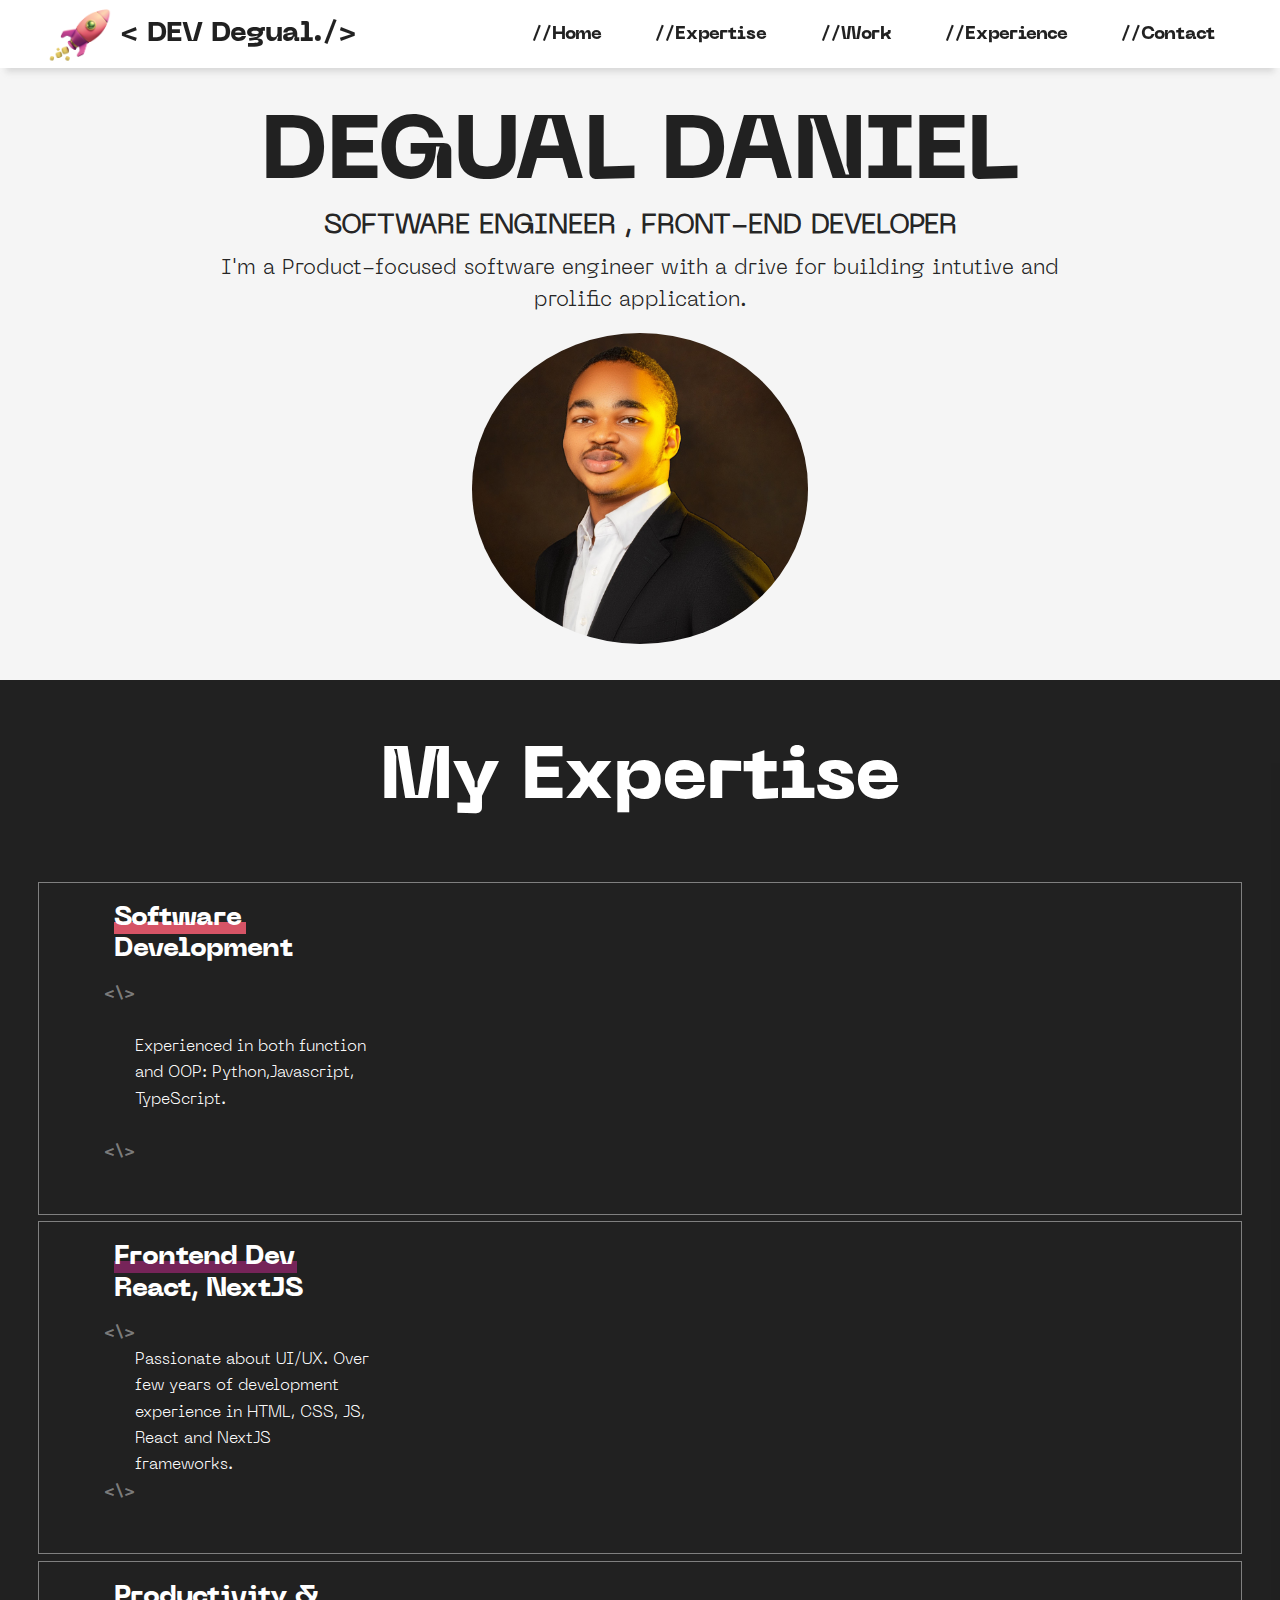
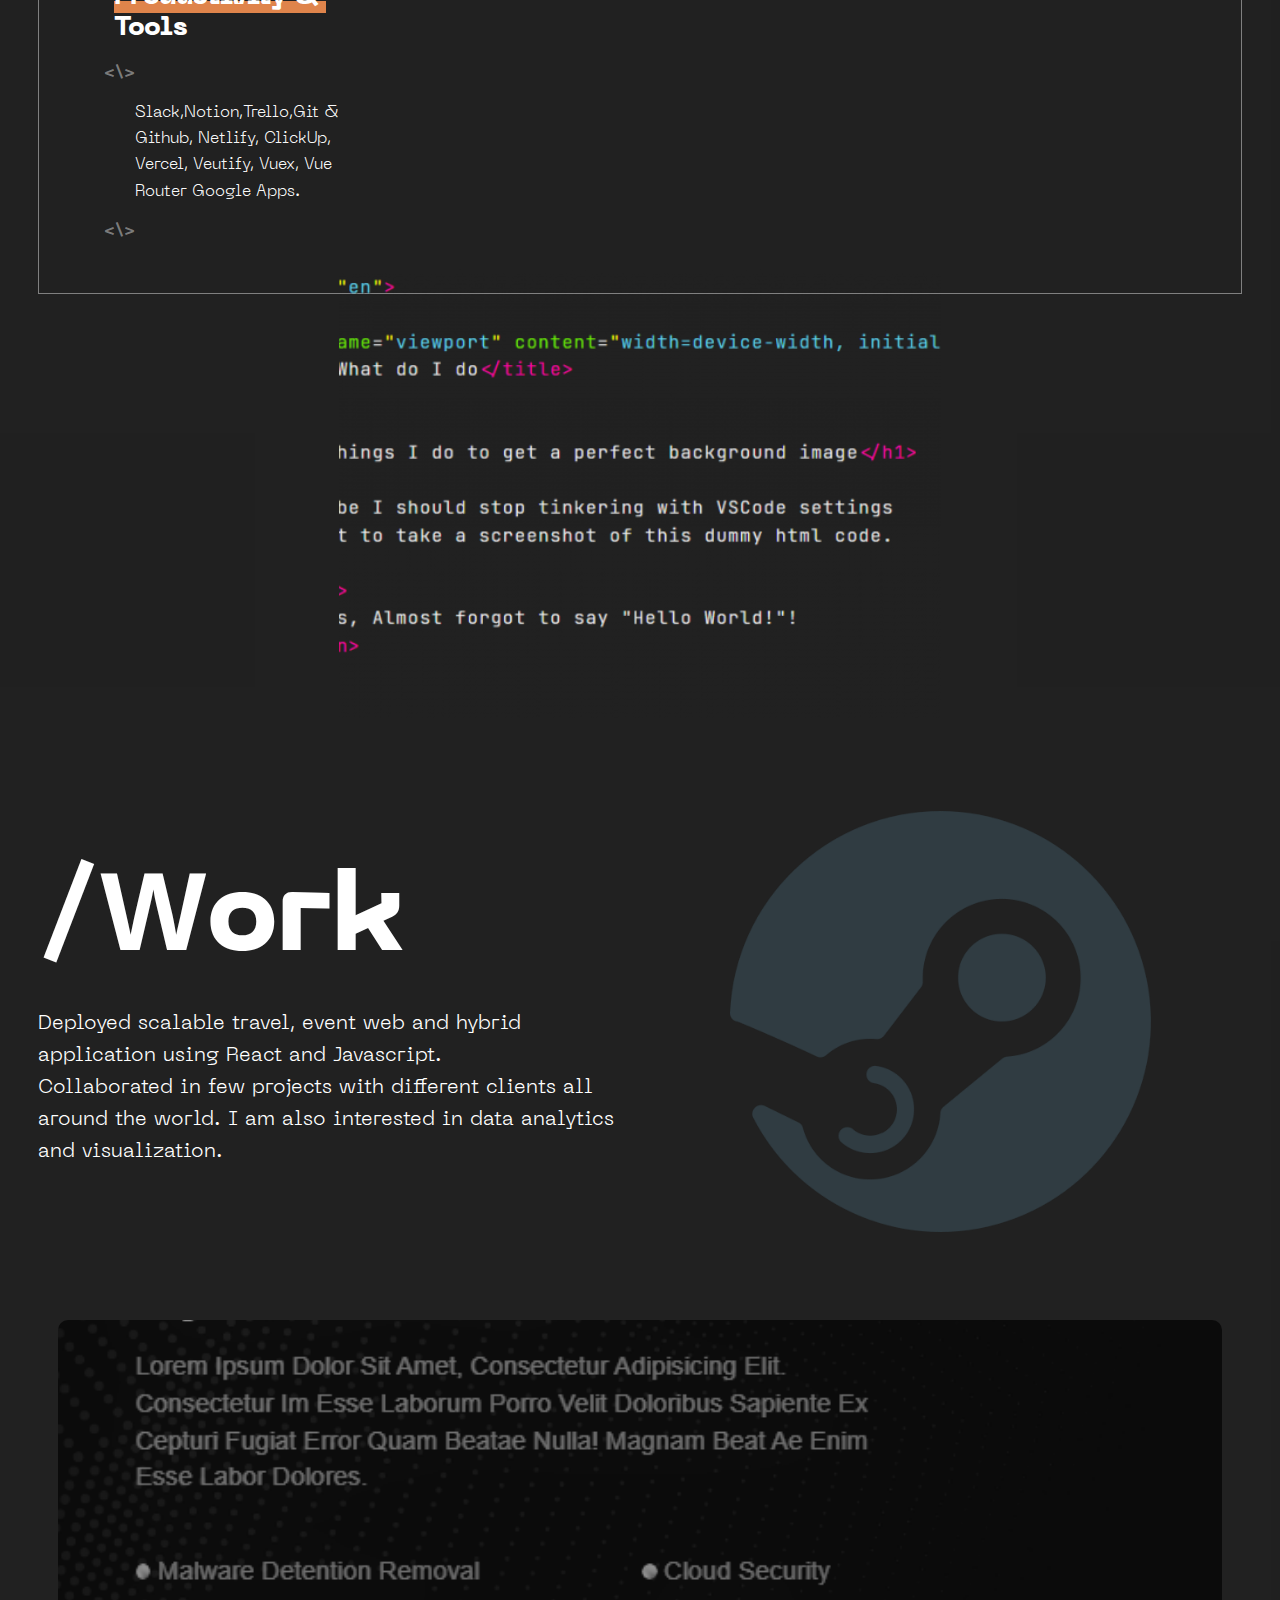
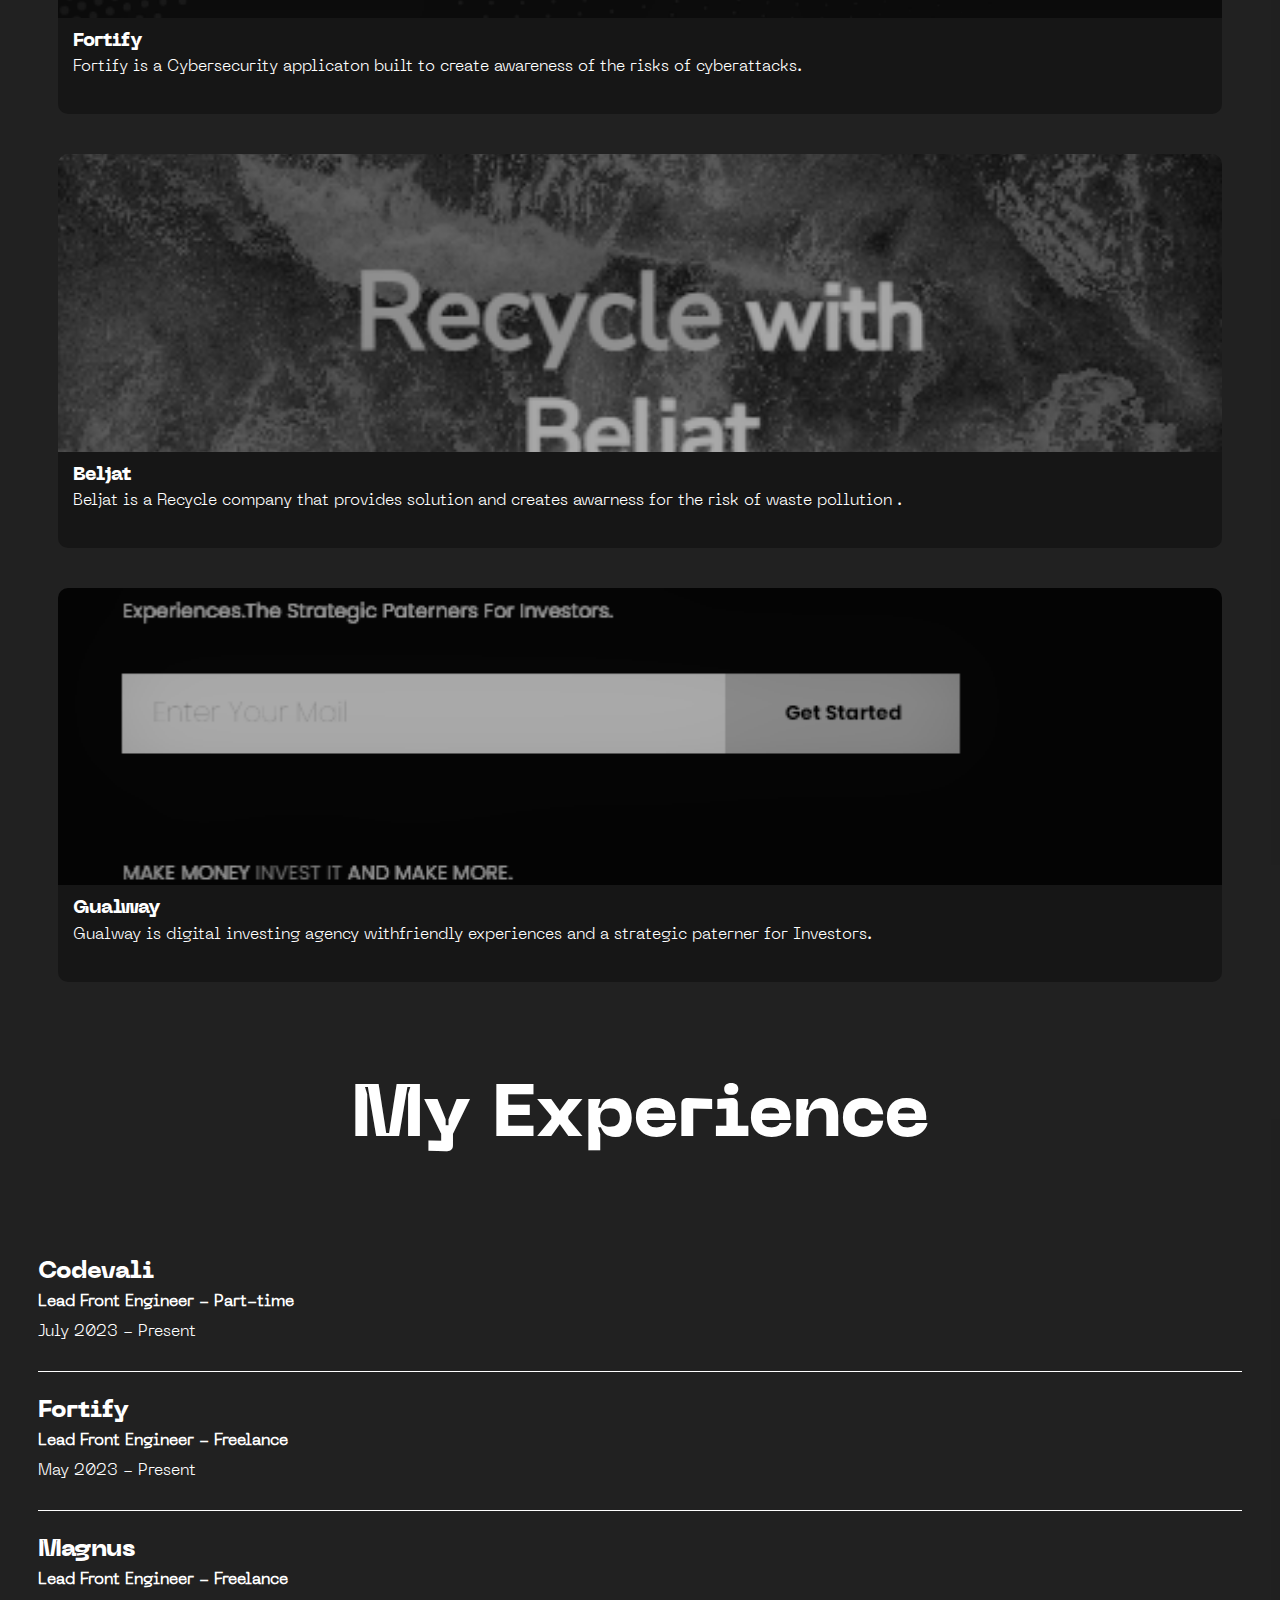
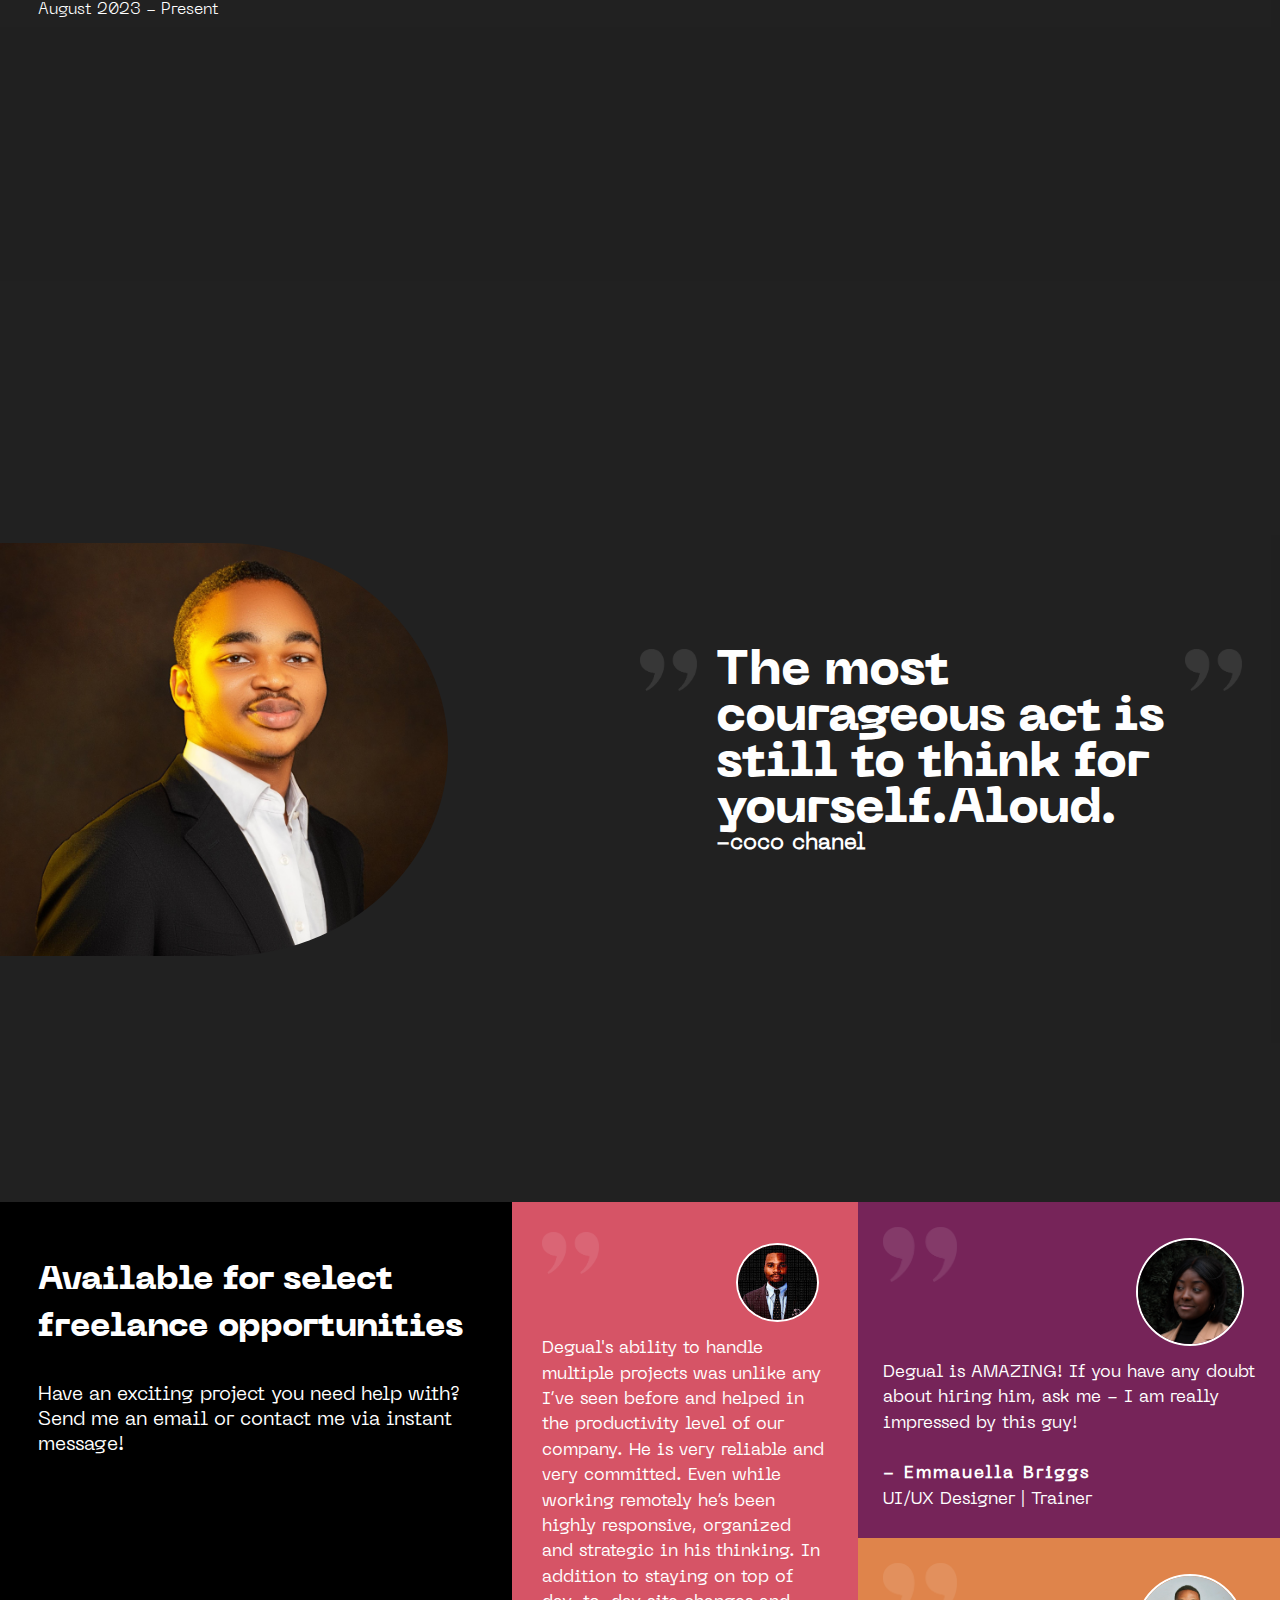
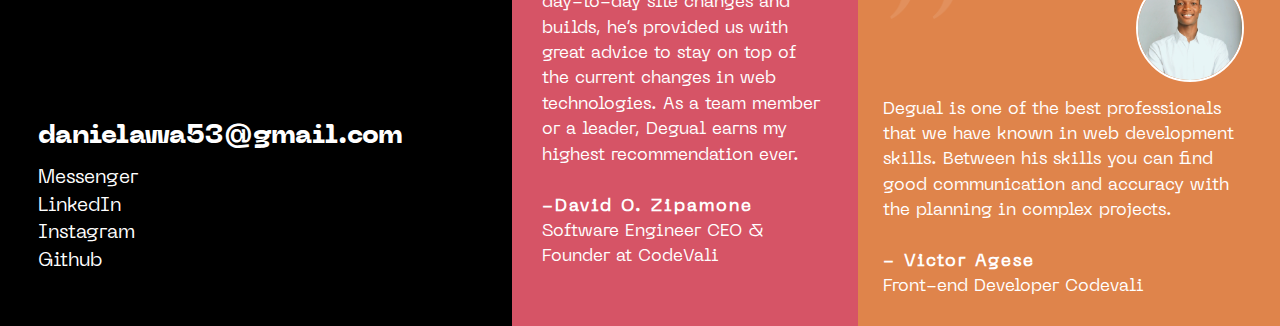
<file: PORTFOLIO/index.html>
<!DOCTYPE html>
<html lang="en">
<head>
    <meta charset="UTF-8">
    <meta name="viewport" content="width=device-width, initial-scale=1.0">
    <title>PORTFOLIO</title>
    <link rel="stylesheet" href="portfolio.css">
        <!-- font awsome --> 
        <link rel="stylesheet" href="https://cdnjs.cloudflare.com/ajax/libs/font-awesome/6.4.2/css/all.min.css" integrity="sha512-z3gLpd7yknf1YoNbCzqRKc4qyor8gaKU1qmn+CShxbuBusANI9QpRohGBreCFkKxLhei6S9CQXFEbbKuqLg0DA==" crossorigin="anonymous" referrerpolicy="no-referrer" />
        <!--  --> 
</head>
<body>
   
  <!-- HEADER SECTION  -->
  <header class="header" id="home"> 
    <a href="" class="logo">
        <img class="logo-img align-center" src="image/logo.png" alt="logo">
        <!-- <h2>DEV Degual.<span>_</span></h2>   -->
        <h2> <  DEV Degual./> </h2> 
    </a> 
 
    <div class="navbar">  
        <div class="list"> 
            <a href="#home" title="Home" class="home act">
                //Home
            </a>
            <a href="#expertise" title="Expertise" class="work act" >
                //Expertise
            </a>
            <a href="#work" title="Work" class="contact act">
                //Work
            </a>
            <a href="#experience" title="Experience" class="contact act">
                //Experience
            </a>

            <a href="#contact" title="Contact" class="contact act">
                //Contact
            </a>

        </div> 
           <!-- connect nav -->
        <div class="links">  
            <a href="https://github.com/DegualDaniel" target="_blank"> <i class="fa-brands fa-github"></i></a>
            <a href="https://www.linkedin.com/in/daniel-degual-a4b172215" target="_blank"><i class="fa-brands fa-linkedin"></i></a>
            <a href="https://twitter.com/DegualDani?t=ULjzo8WXAid5bOVamVfZqQ&s=09" target="_blank"> <i class="fa-brands fa-x-twitter"></i></a> 
            <a href="https://gmail.com"><i class="fa-solid fa-envelope" target="_blank"></i></a> 
            <a href="#"> <i class="fa-brands fa-youtube"></i>  </a>
        </div>
    </div>
    <!-- MENU BUTTON -->
    <div class="menu">
        <div class="line1"></div>
        <div class="line2"></div>
        <div class="line3"></div>
    </div> 
<!-- </nav>  --> 
</header> 

 <!-- *********HERO SECTION************ -->
 <div class="hero-section" id="home"> 
    <div class="hero-cont">
        <div class="hero-1" data-aos="fade-down" data-aos-duration="1500">
            <div class="hero-head">
                <h1>DEGUAL DANIEL</h1>
            </div>

            <div class="hero-text">
                <h3>
                    SOFTWARE ENGINEER , 
                    FRONT-END DEVELOPER
                </h3>
                <p> 
                     I'm a Product-focused software engineer  with a 
                     drive for  building intutive and prolific application.   
                </p>
            </div> 
            <div class="img-cont">
                <div class="hero-img">
                    <img src="image/Gual.jpg" alt="hero-img">
                </div>
            </div>
            <!-- *************************LINKS*************************88 -->
            <div class="hero-link">
                <div>
                    <a href="https://github.com/DegualDaniel" target="_blank"><i class="fa-brands fa-github"></i></a>
                </div>
                <div>
                    <a href="https://www.linkedin.com/in/daniel-degual-a4b172215" target="_blank"><i class="fa-brands fa-linkedin"></i></a>
                </div>
                <div>
                    <a href="https://twitter.com/DegualDani?t=ULjzo8WXAid5bOVamVfZqQ&s=09" target="_blank"> <i class="fa-brands fa-x-twitter"></i></a> 
                </div>
                <div> 
                    <a href="https://gmail.com"><i class="fa-solid fa-envelope" target="_blank"></i></a> 
                </div>
                <div>
                    <a href="#"> <i class="fa-brands fa-youtube"></i>  </a>
                </div>
            </div>

        </div>   
    </div> 
 </div>


  <!-- *********EXPERTISE SECTION************ -->
  <div class="tech-section" id="expertise">

    <div class="tech-head-cnt"> 
            <div class="tech-head2">
                <h1>My Expertise</h1>
            </div> 
    </div>
    <!-- ********** -->

    
    <div class="stack-sec">

        <div class="tech-cont1">
            <div class="box">
                <div class="icn">
                    <a href="#"><i class="fa-solid fa-code-compare icnn" <i class="fa-solid fa-code-compare" style="color: #f0f4f9;"> </i> </a>
                </div> 
                <div class="software-box">
                    <h2>
                        <span>Software</span>    
                        Development
                    </h2>
                    <div class="liner"></div>
                </div>
            </div>
            <div class="box2">
                <div style="color: rgba(255, 255, 255, 0.432);">
                    <\>
 
                    <br> <br> <br>  <br><br> <br>
                    <\>
                </div>
                <div>
                    <h4>
                       
                            Experienced in both function and OOP: 
                            Python,Javascript, TypeScript.
                       
                    </h4>
                </div>
            </div>
        </div>

        <!-- ******************************* -->

        <div class="tech-cont1">
            <div class="box">
                <div class="icn">
                    <a href="#"> <i class="fa-brands fa-react" style="color: #f0f4f9;"> </i> </a>
                </div> 
                <div class="software-box">
                    <h2>
                        <span>Frontend Dev</span>    
                        React, NextJS
                    </h2>
                    <div class="liner-2"></div>
                </div>
            </div>
            <div class="box2">
                <div style="color: rgba(255, 255, 255, 0.432);">
                    <\>
 
                    <br> <br> <br>  <br> <br><br>
                    <\>
                </div>
                <div>
                    <h4>
                       
                        Passionate about UI/UX. Over few years of development 
                        experience in HTML, CSS, JS, React and NextJS frameworks.
                       
                    </h4>
                </div>
            </div>
        </div>





        <!-- ******************************* -->

        <div class="tech-cont1">
            <div class="box">
                <div class="icn">
                    <a href="#"><i class="fa-solid fa-arrow-up-right-dots" style="color: #f0f4f9;"> </i> </a>
                </div> 
                <div class="software-box">
                    <h2>
                        <span>Productivity &</span>    
                         Tools
                    </h2>
                    <div class="liner-3"></div>
                </div>
            </div>
            <div class="box2">
                <div style="color: rgba(255, 255, 255, 0.432);">
                    <\>
 
                    <br> <br> <br>  <br> <br><br>
                    <\>
                </div>
                <div>
                    <h4>
                       
                          Slack,Notion,Trello,Git & Github, Netlify,
                          ClickUp, Vercel, Veutify, Vuex, Vue Router Google Apps.
                       
                    </h4>
                </div>
            </div>
        </div>  

</div>  
    <div class="bg-overlap">
        <!-- <img src="image/bg1.webp" alt="background"> -->
    </div>


</div>

    <!-- ******************WORK-SECTION**************** -->
    <div class="work-section" id="work">
        <div class="work-head" data-aos="fade-down" data-aos-duration="1500"> 
            <div class="work-head1">
                <h1>/<span>W</span>ork</h1> 
                <!-- <div class="wk-head-txt"></div> -->
                <div class="work-text"> 
                    <p>
                        Deployed scalable travel, event  web and hybrid  application using React and Javascript.<br>
                        Collaborated in few projects with different clients all around the world. 
                        I am also interested in data analytics and visualization.
                    </p>
                </div>
            </div>
            <div class="work-head2">
                <div class="work-img">
                    <img src="image/wok.png" alt="">
                </div>
            </div>
        </div> 
 

                <!-- *************PROJECT****************** -->

            <div class="project">

                <div class="pro-cont1">   
                        
                        <a class="portfolio-pic  pic" href="https://fortiffy.netlify.app/" title="" target="_blank">  </a> 

                        <div class="about">
                            <div>
                                <h3>Fortify</h3>
                                <p> Fortify is a Cybersecurity applicaton built to create awareness
                                    of the risks of cyberattacks. 
                                </p>
                            </div>
                            
                        </div>   
  
                </div>
                <!-- ************************* -->
                <div class="pro-cont1">   
                        
                    <a class="portfolio-pic2 pic" href="https://degual.netlify.app/" title="" target="_blank">  </a> 

                    <div class="about">
                        <div>
                            <h3>Beljat</h3>
                            <p> Beljat is a Recycle company that provides solution and creates 
                                awarness for the risk of  waste pollution .
                            </p>
                        </div>
                        
                    </div>   

                </div>

                            <!-- ************************* -->
                <div class="pro-cont1">   
                        
                    <a class="portfolio-pic3  pic" href="https://gualway.netlify.app/" title="" target="_blank">  </a> 

                    <div class="about">
                        <div>
                            <h3>Gualway</h3>
                            <p> Gualway is  digital investing agency withfriendly experiences and a
                                strategic paterner for Investors.
                            </p>
                        </div>
                        
                </div>   

            </div>
            </div> 
    </div>

            <!-- ************EXPERIENCE************* -->
        <div class="experience-sec" id="experience">
            <div class="tech-head-cnt"> 
                <div class="tech-head2">
                    <h1>My Experience</h1>
                </div> 
        </div>
        <!-- ********** -->

        <div class="exp-cont">

            <div class="exp-one">
                <h2>Codevali</h2>
                <h3>Lead Front  Engineer - Part-time</h3>
                <p>July 2023 - Present</p>
            </div>

            <div class="exp-two">
                <h2>Fortify</h2>
                <h3>Lead Front Engineer - Freelance</h3>
                <p>May 2023 - Present</p>
            </div>

            <div class="exp-three">
                <h2>Magnus</h2>
                <h3>Lead Front Engineer - Freelance</h3>
                <p>August 2023 - Present</p>
            </div>
        </div> 

        </div>


        <!-- *********QUOTE SECTION************ -->
        <div class="quote-section">
            <div class="img-contt">
                <div class="quote-img">
                    <img src="image/Guall.jpg" alt="">
                </div>
                
            </div>

        <div class="quote" data-aos="fade-down" data-aos-duration="1500">
            <div class="sign">
                <img src="image/quote.png" alt="">
            </div>
            
            <div class="quote-text">
                <h1>The  most courageous act is still to think for yourself.Aloud.
                    <br>
                <span>  <p>-coco chanel</p></span>
                </h1>
            </div>
        
            <div class="sign">
                <img src="image/quote.png" alt="">
            </div>
            
        </div>

        </div>

            <!-- CONTACT SECTION -->
        <footer id="contact">
            <div class="contact1">
                <div class="slide1">
                    <div class="slide1-head">
                        <h1>Available for select freelance opportunities</h1>
                    </div>
    
                    <div class="slide1-text">
                        <h2>
                            Have an exciting project you need help with?<br>
                            Send me an email or contact me via instant message!
                        </h2>
                    </div>
                </div>
                <!--  -->
                <div class="slide2">
                    <div class="slide2-head">
                        <h1>
                            <a href="#">danielawa53@gmail.com</a>
                        </h1>
                        
                            <!-- <div class="linerr"></div> -->
                    </div>


                    <div class="slide2-text">
                            <div>
                                <a href="#"><h2>Messenger</h2></a>
                        </div>
                            <div>
                                <a href="#"><h2>LinkedIn</h2></a>
                        </div>
                            <div>
                                <a href="#"><h2>Instagram</h2></a>
                        </div>
                            <div>
                                <a href="#"><h2>Github</h2></a>
                        </div>
                    </div>
                </div>
            </div>

            <div class="contact2">
                <div class="state1">
                    <div class="state-head">
                        <div class="state1-pic">
                            <img src="image/quote.png" alt="">
                        </div>
                        <div class="state1-pic2">
                            <img src="image/david.jpg" alt="">
                        </div>
                    </div>
                    <!-- ******************* -->
                    <div class="state-text">

                        <p>
                            Degual's ability to handle multiple projects 
                            was unlike any I’ve seen before and helped 
                            in the productivity level of our company. 
                            He is very reliable and very committed. 
                            Even while working remotely he’s been highly responsive, 
                            organized and strategic in his thinking. In addition to 
                            staying on top of day-to-day site changes and builds, he’s 
                            provided us with great advice to stay on top of the current 
                            changes in web technologies. 
                            As a team member or a leader, Degual earns my highest 
                            recommendation ever.


                            <br><br>
                            <span>-David O. Zipamone</span><br>
                            
                            Software Engineer

                            CEO & Founder at CodeVali
                        </p>
                    </div>
                </div>



                <div class="state2">
                    <div class="state2-head1">
                        <div class=" state-head">
                            <div class="state1-pic">
                                <img src="image/quote.png" alt="">
                            </div>
                            <div class="state1-pic2">
                                <img src="image/cc.jpg" alt="">
                            </div>
                        </div>



                        <!-- ******************* -->
                        <div class="state-text">
                            <p>
                                Degual is AMAZING! If you have any doubt 
                                about hiring him, ask me - I am really impressed 
                                by this guy!
                                <br><br>
                                <span>- Emmauella Briggs</span> <br>
                                UI/UX Designer | Trainer
                                
 
                            </p>
                        </div>
                    </div>

                    <!-- ***************** -->
                    <div class="state2-head2">
                        <div class=" state-head">
                            <div class="state1-pic">
                                <img src="image/quote.png" alt="">
                            </div>
                            <div class="state1-pic2">
                                <img src="image/vicki.jpg" alt="">
                            </div>
                        </div>


                        <!-- ******************* -->
                        <div class="state-text" >
                            <p>
                                Degual is one of the best professionals that 
                                we have known in web development skills. 
                                Between his skills you can find good communication 
                                and accuracy with the planning in complex projects.
                                <br><br>
                                <span>- Victor Agese</span><br>
                                Front-end Developer Codevali
                            </p>
    
                        </div>
 
                    </div>

                </div>

            </div>

        </footer>

    



























<div class="cursor"></div> 
    <script>
        const cursor = document.querySelector('.cursor');
        document.addEventListener('mousemove', function(e){
                cursor.style.left = e.pageX + 'px';
                cursor.style.right = e.pageY + 'px';
        })
    </script>
    <script src="portfolio.js"></script>
</body>
</html>
</file>
<file: PORTFOLIO/portfolio.css>
/* DOWNLOADED FONT */
@font-face{
    font-family: 'font';
    src: url('font/NeueMachina-Ultrabold.otf'); 
}
@font-face{
    font-family: 'fonty';  
    src: url('font/NeueMachina-Light.otf');
}
@font-face{
    font-family: 'fontty'; 
    src: url('font/NeueMachina-Regular.otf'); 
} 
:root{
    --color: rgba(17, 17, 17, 0.932);
  } 
*{
    margin: 0;
    padding: 0;
    box-sizing: border-box;
    border: none;
    outline: none;
    text-decoration: none; 
    transition: .2s linear;  
    color:var(--color); 
  }
  html{ 
    scroll-padding-top: 9rem;
    scroll-behavior: smooth;
  }
  html::-webkit-scrollbar{
    width: .4rem;
  }
  html::-webkit-scrollbar-track{
    background: transparent;
  }
  html::-webkit-scrollbar-thumb{ 
    background-color: black;
    border-radius: 5rem;
  } 
  body{  
    /* background-color:radial-gradient(circle,rgb(235,137,166) 0%,rgb(108,33,82)  100%);  */
    background: whitesmoke;  
    font-family: 'font';
    transition: .2s linear;   
    
  }
  /* .cursor{
    top: 0;
    left: 0;
    position: fixed;
    width: 20px;
    height: 20px;
    border-radius: 50%;
    background: red;
    transition: 0.1s;
    transform: translate(-50%,-50%);
    pointer-events: none;
    mix-blend-mode: difference;
  }
  */
 /* HEADER */
header{
    width: 100%;
    position: fixed; 
    background:white;   
    display: flex;
    align-items: center;
    justify-content: space-between;  
    padding: 0 3%; 
    top: 0; left: 0; right: 0;
    z-index: 1000;  
    transition: .5s ease-in-out;   
    box-shadow: 0 10px 6px -6px #9999994d;

}   
.logo-img{
    width: 15%;
}
.logo-img:hover{ 
    transform: scale(1.1);
}
.logo{
    z-index: 1000;
    display: flex;
    align-items: center; 
    gap: 1px; 
} 
.logo h2{  
    /* color: #000;  */
    font-size: 1.7rem; 
    font-style: normal; 
    font-weight: bold;
    line-height: normal;
} 
.logo span{ 
    /* color: rgb(108,33,82); */
}
.logo h2:hover{ 
    color:radial-gradient(circle,rgb(235,137,166) 0%,rgb(201,108,51)  100%); 
    transition: .2s linear;  
    transform: scale(1.1);
}
.navbar{
    display: flex; 
    align-items: center;  
    padding: 0; 
    border-block: none;
    border-right: none;    
    width: 100%; 
    /* background-color: red; */

}  
.list{ 
    width: 100%;
    margin: 0 auto;
    display: flex; 
    align-items: center; 
    justify-content: end; 
}
.list a{ 
    font-size: 1.1rem; 
    font-style: normal;
    font-weight: 800;
    line-height: normal;
    border-right: none;
    border-block: none;
    padding: 1.6rem 4%;
    /* border-left:  1px solid var(--color); */
}  
.list a:hover{
    /* background: rgb(82,112,255); */
        background:radial-gradient(circle,rgba(17, 17, 17, 0.932) 0%, whitesmoke 100%); 
    /* background: radial-gradient(circle, rgb(82,112,255) 0%, rgb(82,112,255) 100%); */
    color: white;
    border: none;
    border-radius: 40px;
    cursor: pointer; 
    transition: .2s linear;  
} 

/* .list a:hover{
    border-bottom: 1px solid;
} */


/* HAMBURGER MENU */ 
.fa-brands{
    color: var(--color);
}
 .links{
    display: none;
 }  
 .menu{
    display: none; 
    transition: .5s ease-in-out;   
}
.menu div{
    width: 25px;
    height: 3px;    
    background-color:var(--color);
    margin-top: 3px ; 
} 











/* ^^^^^^^^^^^^^^^^^^^^^^^HERO SECTION^^^^^^^^^^^^^^^^^^^^^^^^ */
.hero-section{   
    position: relative;
    top: 5rem; 
    width: 100%; 
    padding: 0 3%;
    /* background-color:rgba(17, 17, 17, 0.932) ; */
    /* min-height: 115vh; */ 
}
.hero-cont{ 
    /* display: grid; */
    /* grid-template-columns: repeat(2,1fr); */
    padding-top: 1rem;
}
.hero-1{ 
    width: 70%; 
    margin: 1rem auto;
    /* background-color: rebeccapurple; */
}
.hero-head h1{
    text-align: center;
    font-size: clamp(3rem,7vw,7rem); 
}
.hero-text{ 
    /* width: 93%; */
    margin-top: .7rem;
    text-align:center;
}
.hero-text h3{ 
    font-family: 'fonty';
    font-size: clamp(1.7rem,2vw,1.3rem);
    line-height: 2rem; 
}
.hero-text p{ 
    font-family: 'fonty';
    font-size: clamp(1rem,2vw,1.3rem);
    line-height: 2rem; 
    margin-top: .7rem;
}
.img-cont{
    width: 50%;
    margin: 1rem auto;
}
.hero-img{
    width: 80%;
    margin: 0 auto;
}
.img-cont img{
    width: 100%;

    border-radius: 100%;
    /* border-radius: 500px; */
}
.img-cont img:hover{
    transform: scale(1.05);
}



/* *******************HERO-LINK******************** */
.hero-link{
    /* background-color: rebeccapurple; */
    width: 40%;
    margin: 0 auto;
    display: flex;
    align-content: center;
    justify-content: space-between;
}
.hero-link div{
    /* background-color: red; */
    width: 100%;
    font-size: 2rem;
    /* color: blue; */
    /* align-items: center; */
}
 

/* *********EXPERTISE SECTION************  */
.tech-section{
    width: 100%;
    min-height: 100vh; 
    position: relative;
    top: 5rem; 
    padding: 0 3%;
    background-color:rgba(17, 17, 17, 0.932);
    /* background: white url(/image/nav-bg3.png); */
    /* background-repeat: no-repeat; 
    background-size: contain;
    background-position: top; */
    z-index: 100;
}
.bg-overlap{
    position: relative; 
    top: -28px; 
    height: 50vh;
    width: 50%;
    margin: 0 auto;
    background-image:url(image/bg1.webp);
    background-repeat: no-repeat; 
    background-size: cover;
    background-position: center;
    /* z-index: 100; */


}
.bg-overlap img{
 width: 100%;
    
}
.tech-head-cnt{
    width: 100%;
    text-align: center;
    padding: 4rem 0 ;
    font-size: clamp(2.3rem,1vw,2rem); 
    color: white;
    z-index: 1000;
}
.tech-head-cnt h1 { 
    /* font-size: clamp(2.3rem,1vw,2rem);  */
    color: white;
}
.stack-sec{
    display: grid;
    grid-template-columns: repeat(3,1fr);
    align-items: center;
    width: 86%;
    margin: 0 auto;
    border: 2px solid rgba(255, 255, 255, 0.432);
    /* background-color: red; */
}
.tech-cont1{
     border: 1px solid rgba(255, 255, 255, 0.432);
    /* background-color: yellow; */
    /* width: 100%; */
    padding: 40px 30px 40px 30px;
    line-height: 26.4px;
    height: 333.109px;
    width: 366.297px;
    margin: 0 auto;
    background-position: 0% 0%;
}
.box{
    display: flex;
    align-items: center;
    justify-content: space-between;
    /* background-color: red; */
    height: 62.375px;
    width: 302.297px;
    padding: 0 0 40px 35px;
    color: white;
}
.box h2{
    color: white;
    font-size: 26px;
    line-height:31.2px ;
    font-weight: 600;
    /* z-index: 100; */
}
.box h2 span{
    color: white;
    z-index: 1000; 
}
.software-box{
    position: relative;
    z-index: 100; 
}
.liner{
    position: absolute;
    top: 19px;
    width: 132px;
    height: 12px;
    z-index: -1;
    background-color:rgb(214,84,102);
}
.liner-2{
    position: absolute;
    top: 19px;
    width: 183px;
    height: 12px;
    z-index: -1;
    background-color:rgb(118,36,89);
}
.liner-3{
    position: absolute;
    width: 212px;
    top: 19px;
    height: 12px;
    z-index: -1;
    background-color:rgb(223,132,75);
} 
.icn a{ 
    padding: 0 10px 0 0 ;
    font-size: 2rem; 
}
.box2{
    width:302.297px ;
    height: 144.344px;
    display: block;
    padding: 0 0 0 35px;
    color: white;
    /* background-color: rebeccapurple; */
    display: flex;
    align-items: center;
    margin-top: 1rem;

}
.box2 div{
    color: white;
}
.box2 h4{
    color: rgba(255, 255, 255, 0.986);
    font-size: 16px;
    font-family: fonty;
    font-weight: 550;
}
/* ///////////WORK-SECTION////////////// */
.work-section{
    background-color:rgba(17, 17, 17, 0.932);
    width: 100%;
    min-height: 100vh; 
    position: relative; 
    padding: 0 3%;
    top: 5rem; 
    z-index: 100;
 
}
.work-head{  
    display: grid;
    grid-template-columns: repeat(2, 1fr);
    align-items: center;
    padding: 2rem 0;
    /* background-color: red; */
} 
.work-head1 h1{ 
    font-size: clamp(7rem,5vw,8rem);
    color: white;
}
.work-head span{
    font-family: Arial, Helvetica, sans-serif;
    color: white;
  
}  
.work-text{ 
    padding: 2rem 0;
}
.work-text p{
    font-size: 20px;
    font-family: fonty;
    color: white;
    line-height: 2rem; 
}
.work-head2{
    padding: 2rem 0;
}
.work-img{
    width: 70%;
    margin: 0 auto;
}
.work-img img{
    width: 100%;
    /* border-radius: 10%; */
}
/* *****************PROJECT************************ */
.project{
    display: grid;
    grid-template-columns: repeat(3, 1fr);
    align-items: center;
    /* background-color: yellow; */
}

.pro-cont1{
    /* border: 1px solid rgba(255, 255, 255, 0.432); */
    padding: 20px 20px;
   /* background-color: rgb(65, 223, 33); */
   /* width: 100%; */
   /* padding: 40px 30px 40px 30px; */
   line-height: 26.4px;
   height: 433.797px;
   width: 420px;
   margin: 0 auto;
   background-position: 0% 0%;
   display: flex;
   flex-direction: column;
   /* border-radius: 900px; */
}
 
 

.portfolio-pic{
    /* background-color: purple; */
    width: 100%;
    height: 433.397px;
    background:url(image/p4.png);
    background-position: center;
    background-repeat: no-repeat;
    background-size: cover;
    margin: 0 auto;
    border-top-left-radius: 10px;
    border-top-right-radius: 10px;
}
.portfolio-pic2{
    /* background-color: purple; */
    width: 100%;
    height: 433.397px;
    background:url(image/p5.png);
    background-position: center;
    background-repeat: no-repeat;
    background-size: cover;
    margin: 0 auto;
    border-top-left-radius: 10px;
    border-top-right-radius: 10px;
}
.portfolio-pic3{
    /* background-color: purple; */
    width: 100%;
    height: 433.397px;
    background:url(image/p1.png);
    background-position: center;
    background-repeat: no-repeat;
    background-size: cover;
    margin: 0 auto;
    border-top-left-radius: 10px;
    border-top-right-radius: 10px;
}
.pro-cont1:hover{
    transform: scale(1.05);
}
.about{
    width: 100%;
    height: 130.797px;
    background-color:rgb(22, 22, 22) ;
    color: white;
    padding: 10px 15px ;
    border-bottom-left-radius: 10px;
    border-bottom-right-radius: 10px;
}
.about h3{
    color: white;
}
.about p{
    font-size: 16px;
    font-family: fonty;
    color: white;
}
/* ***********************EXPERIENCE************************ */
.experience-sec{
    background-color:rgba(17, 17, 17, 0.932);
    /* background-color: red; */
    width: 100%;
    min-height: 100vh; 
    position: relative; 
    padding: 1rem 3%;
    top: 5rem; 
    z-index: 100;
}
.exp-cont{
    /* background-color: rebeccapurple; */
    padding: 1rem 0;
}
.exp-cont h2{
    /* background-color: red; */
    color: white;
}
.exp-cont h3{
    /* background-color: red; */
    color: white;
    font-family: fonty;
    font-size:16px ;
 
}
.exp-cont p{ 
    color: white;
    font-family: fonty;
    font-size:16px ;
}
.exp-cont div{
    padding: 1.5rem 0;
    line-height: 30px;
    /* border-top: 1px solid white; */
}
.exp-one h2{ 
    color: white;
} 
.exp-two{
    color: white;
    border-block: 1px solid white;
}
/* .exp-three{
    border-bottom: 1px solid white;
} */





/* ******QUOTE SECTION****** */
.quote-section{
    width: 100%;
    min-height: 100vh; 
    position: relative;  
    display: grid;
    grid-template-columns: repeat(2,1fr);
    top: 5rem; 
    align-items: center; 
    background-color:rgba(17, 17, 17, 0.932);
}
.img-contt{
    width: 100%; 
    /* background-color: red; */
}
.quote-img{
    width: 70%;
    /* background-color: green; */

}
.quote-img img{
    width: 100%; 
    border-radius: 0;
    border-top-right-radius: 50%;
    border-bottom-right-radius: 50%;
}
.quote{ 
    display: flex;
    padding-right: 6%;
    /* background-color: red; */
    justify-content: space-between;
    
}
 
.quote span p{
    font-family: fonty;
    font-size: 1.4rem; 
    color: white;
}
.quote h1{
    font-size: clamp(3rem,3vw,6rem); 
    color: white;
    padding-left: 4%;
    /* text-align: justify; */
}

.sign{
    width: 30%; 

}
.sign img{
    width: 100%;
    
} 





























/* CONTACT SECTION */
footer{
    /* background-color:rgba(17, 17, 17, 0.932); */
    background-color: black;
    /* background-color: whitesmoke; */
    width: 100%;
    /* min-height: 100vh; */
    /* height: 100dvh; */
    position: relative;
    top: 5rem;
    display: flex; 
    transition: all linear;
}
.contact1{
    /* background-color: rebeccapurple; */
    width: 40%;
    display: flex;
    flex-direction: column;
    padding: 3.5rem 3%;
    /* padding: 20px 20px; */
    /* align-items: center; */
    justify-content: space-between;
 

}
.slide1{
    /* background-color: green; */
    display: flex;
    flex-direction: column;
    align-items: center;
    justify-content: space-between;
    height: 200px;
    /* padding-left: 2rem; */
}
.slide1-head h1{
    color: white;
    font-size: 33px;
    font-family: 700;
    line-height: 47px;
}
.slide1-text h2{
    color: white;
    font-size: 19px;
    font-weight: 500;
    line-height: 24.7px;
    font-family: fontty;
}

 
 
.slide2-head a{
    color: white;
    font-size: 26px;
    font-family: 700;
    line-height: 47px;
}
.slide2-text div{ 
    padding-top: .6rem;
}
.slide2-text h2{
    color: white;
    font-size: 19px;
    font-weight: 500;
    font-family: fontty;
}

.contact2{
    display: flex;
    width: 60%; 

}
.state1{
    background-color:rgb(214,84,102);
    width: 45%;
    display: flex;
    flex-direction: column;
    padding: 30px 30px;

}
.state-head{
    display: flex;
    justify-content: space-between;
    /* padding: ; */
}
.state1-pic{
    width: 20%;
}
.state1-pic img{
    width: 100%;
}
.state1-pic2{
    width: 35%;
    padding: .7rem 3%;
}
.state1-pic2 img{
    width: 100%;
    border-radius: 50%;
    border: 2px solid white;
}
.state-text p{
    font-size: 17px;
    line-height: 25.4px;
    color: white;
    font-family: fontty;
}
.state-text span{
    font-size: 17px;
    line-height: 25.4px;
    color: white;
    font-family: fontty;
    font-weight: bold;
    letter-spacing: 2px;
}
 

/* ******************************************** */


.state2{
    background-color:rgb(118,36,89);
    /* width: 420px; */
    width: 55%;
    display: flex;
    flex-direction: column; 
    /* padding: 10px 30px; */
}
.state2-head1{
    background-color:rgb(118,36,89);
    /* height: 50vh; */
    padding: 25px 25px;

}
.state2-head2{
    background-color:rgb(223,132,75);
    /* height: 50vh; */
    padding: 25px 25px;
    
}













 

@media screen and (max-width:1350px) {
    /* *****EXPERTISE ******* */
    .stack-sec{
        /* display: grid; */
        grid-template-columns: 1fr;
        /* align-items: center; */
        width: 100%;
        /* margin: 0 auto; */
        border:none;
        /* background-color: red; */
    }
    .tech-cont1{
        border: 1px solid rgba(255, 255, 255, 0.432);
       /* background-color: yellow; */
       width: 100%;
       /* padding: 0 3%; */
       /* padding: 40px 30px 40px 30px; */
       line-height: 26.4px;
       height: 333.109px;
       /* width: 360.297px; */
       margin: .2rem auto;
       background-position: 0% 0%;
    }
            /* *****************PROJECT************************ */
.project{
    grid-template-columns: 1fr; 
    /* width: 100%; */
    /* background-color: yellow; */
}
.pro-cont1{
    width: 100%;
}
}


/* // MEDIA QUERY MEDIUM SCREEN */

@media screen and (max-width:1100px) {
    .logo h2{ 
    font-size: 1.2rem; 
    }

 
   
} 
@media screen and (max-width:900px) {
    .header{
        padding: 1rem 3%; 
        border: none;
        width: 100%;
    }   
    .menu{
        display: block;
    }  
    .links{ 
        display: block;
        padding: 1rem 0;
        border-top: 1px solid var(--border-hover);
        margin-top: 1rem;
        width: 90%;
        position: absolute;
        bottom: 2rem; 
     }
     .links a {
        margin-right: 1rem;
        font-size: 2rem; 
     } 
 
     

/* ^^^^^^^^^^^^^^^^^^^^^^^HERO SECTION^^^^^^^^^^^^^^^^^^^^^^^^ */
.hero-section{    
    /* min-height: 100vh; */
}
.hero-1{ 
    width: 80%;   
} 
.img-cont{
    width: 70%;
}
.hero-img{
    width: 80%;
}
/* *******************HERO-LINK******************** */
.hero-link{ 
    width: 60%; 
}
   /* ********EXPERTISE SECTION********* */
 
.tech-head-cnt{ 
    padding: 2rem 0 ;
    font-size: clamp(1.3rem,1vw,1rem); 
 
}
.bg-overlap{
    /* position: relative; */
    /* position: absolute; */
    /* top: 39px; */
    /* bottom: 1px; */
    top: -180px;
    background-size: contain;
    /* z-index: 1; */
    /* background-color: yellow; */
    width: 100%;
    /* margin: auto; */
    /* margin: 0 auto; */


}
   .stack-sec{
    /* display: grid; */
    grid-template-columns: 1fr;
    /* align-items: center; */
    width: 100%;
    /* margin: 0 auto; */
    border:none;
    /* background-color: red; */
}
.tech-cont1{
    border: 1px solid rgba(255, 255, 255, 0.432);
   /* background-color: yellow; */
   width: 100%;
   /* padding: 0 3%; */
   /* padding: 40px 30px 40px 30px; */
   line-height: 26.4px;
   height: 333.109px;
   /* width: 366.297px; */
   margin: .2rem auto;
   background-position: 0% 0%;
   /* background-color: red; */
}

/* ///////////WORK-SECTION////////////// */
.work-section{
    /* background-color: red; */
    /* background-color:rgba(17, 17, 17, 0.932); */
    /* width: 100%; */
    /* min-height: 100vh;  */
    /* position: relative;  */
    /* padding: 0 3%; */
    top: 5rem; 
    /* z-index: 100; */
 
}
.work-head{  
    /* display: grid; */
    grid-template-columns:1fr;
    /* align-items: center; */
} 
.work-head1 h1{ 
    font-size: clamp(4rem,3vw,5rem);
    /* color: white; */
}
.work-text{ 
    padding: 1rem 0;
}
.work-head2{
    padding: 1rem 0;
}
 /* *****************PROJECT************************ */
.project{
    /* display: grid; */
    grid-template-columns:1fr;
    /* align-items: center; */
    /* background-color: yellow; */
}
.pro-cont1{
    /* border: 1px solid rgba(255, 255, 255, 0.432); */
    padding: 10px 10px;
   /* background-color: rgb(65, 223, 33); */
   /* width: 100%; */
   /* padding: 40px 30px 40px 30px; */
   line-height: 26.4px;
   height: 433.797px;
   /* background-color: green; */
   width: 100%;
   /* width: 420px; */
   margin: 0 auto;
   background-position: 0% 0%;
   display: flex;
   flex-direction: column;
   /* border-radius: 900px; */
}

/* *************QUOTE SECTION************ */
.quote-section{ 
    min-height: 70vh;  
    /* top: 2rem;   */
    
}

.quote-img{
    width: 100%;

}
.sign{
    width: 50%; 
}
.quote{ 
    padding-right: 3%;
    
}
.quote h1{
    font-size: clamp(2rem,1vw,4rem); 
}

/* /////////////CONTACT SECTION///////////////// */
footer{ 
    flex-direction: column-reverse; 
    transition: all linear;
}
.contact1{ 
    width: 100%; 
    padding: 2rem 3%;
 
}

.slide1{
    /* background-color: green; */
    align-items: normal; 
    height: fit-content;
    padding: .4rem 0;
}
.slide1-head h1{ 
    padding-bottom: 1rem;
}

.slide2{ 
    padding-top: 3rem;
}
.slide2-head a{
    padding: 1rem 0;
    font-size: 20px;
}
 

.contact2{
    /* background-color: blue; */
    /* display: grid; */
    /* display: flex; */
    width: 100%;
    flex-direction: column;
    /* grid-template-columns: repeat(2,1fr); */

}
.state1{
    width: 100%; 

}

/* ******************************************** */


.state2{
    width: 100%;
}

} 

@media screen and (max-width:900px) { 
    .header{ 
        /* background-repeat: no-repeat;  */
        /* background-size: contain;  */
    }
    .menu{
        display: inline-block;
        transition: .5s ease-in-out;  
        z-index: 1000;
    } 
    .navbar{
        margin: 0 auto;  
        position: absolute;
        /* right: 0; */
        left: 0;
        width: 70%;
        display: flex;
        flex-direction: column;
        padding-top: 3rem;
        height: 100vh; 
        top: 0;
        align-items: center; 
        border: none;  
        /* background: rgb(108,33,82); */
        background:radial-gradient(circle,rgb(201,108,51)0%,rgb(214,84,102) 100%); 
        background-position: center; 
        background-size: auto;
        background-repeat: no-repeat;
        transition: transform 0.5s ease-in;
        /* transform: translateX(100%); */
        transform: translateX(-100%);
        z-index: 1000; 
    }
    .list{ 
        width: 100%;
        display: flex;
        flex-direction: column; 
        align-items: start; 
        
    }
    .list a{
        font-size: 2.5rem;
        border: none; 
     }
    .list a:hover{ 
        color: white; 
        cursor: pointer;
        background: none;  
    } 
} 
/* MEDIA QUERY FOR SMALLER SCREEN */
 
@media screen and (max-width:410px) {  
.navbar{
    width: 100%;
}
.navi a{ 
    font-size: 3rem;  
} 

/* ^^^^^^^^^^^^HERO SECTION^^^^^^^^^^*/ 
.img-cont{
    width: 100%;
}
.hero-img{
    width: 90%;
}
/* *******************HERO-LINK******************** */
.hero-link{ 
    width: 100%; 
}
 /* **************QUOTE SECTION********** */
 .quote-section{ 
    background:url(image/Guall.jpg);
    background-position: center;
    background-size: cover;
    background-repeat: no-repeat;
    grid-template-columns: 1fr;
    display: flex;
}
.quote-img{
    display: none;
}
.quote h1{
    color: white;
}
.quote span p{
    color: white;
}
}  
.nav-active{
    transform: translateX(0%);
    transition: .5s ease-in-out;
}
.toggle .line1{ 
    transition: .5s ease-in-out; 
       transform: rotate(-45deg) translate(-2px,4px);
   
}
.toggle .line2{ 
       transition: .5s ease-in-out; 
       opacity: 0;
   
}
.toggle .line3{
       transition: .5s ease-in-out; 
       transform: rotate(45deg)  translate(-4px,-7px) ;
}
</file>
